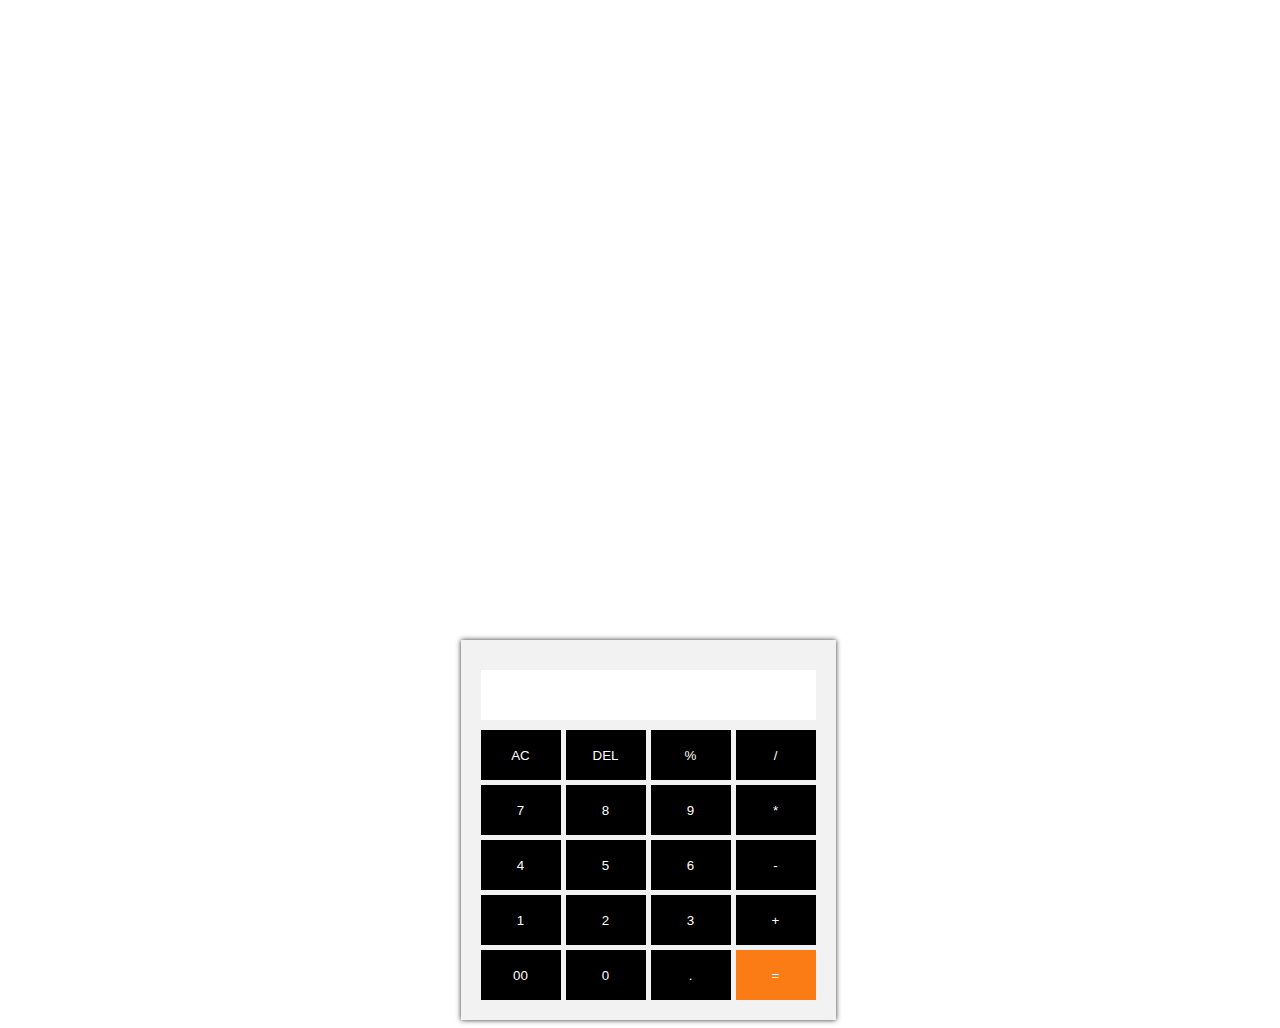
<file: Task-1/Calculator.html>
<!DOCTYPE html>
<html lang="en">
<head>
    <meta charset="UTF-8">
    <meta name="viewport" content="width=device-width, initial-scale=1.0">
    <title>Document</title>
</head>
<style>
    *{
        box-sizing: border-box;
    }
    body{
        margin-top: 0px;
    }
    button{
        height: 50px;
        width: 80px;
        background-color: black;
        color: #fff;
        border: none;    
        cursor: pointer;
    }
    body{
        height: 100%;
        width: 100%;
        display: grid;
        margin-top: 50%;
        place-items: center;
    }
    .calculator
    {
        margin: auto;
        padding: 20px;
        background-color: #f2f2f2 ;
        /* background-color: aquamarine; */
        box-shadow: 0px 0px 5px #2E2D2D;      
    }
    .display
    {
        margin-top: 10px ;
        
    }
    input[type="text"]
    {
        width: 100%;
        height: 50px;
        font-size: 20px;
        text-align: right;
        padding-right: 5px;
        border:none;
        background-color: #fff;
        margin-bottom: 10px;
    }
    
    .button{
        display: grid;
        grid-template-columns: repeat(4,1fr);
        grid-gap: 5px;
    }
    button:hover
    {
        background-color: #2E2D2D;
    }
    .eg
    {
        background-color: #fb7c14;
    }
    .eg:hover
    {
        background-color: #fb7c14;
    }

</style>
<body>
   
    <div class="calculator">
        <div class="display">
           <input type="text" id="result" disabled>
        </div>
        <div class="button">
           <button onclick="clearResult()">AC</button>
           <button onclick="deleteResult()">DEL</button>
           <button onclick="insertValue('%')">%</button>
           <button onclick="insertValue('/')">/</button>
           <button onclick="insertValue('7')">7</button>
           <button onclick="insertValue('8')">8</button>
           <button onclick="insertValue('9')">9</button>
           <button onclick="insertValue('*')">*</button>
           <button onclick="insertValue('4')">4</button>
           <button onclick="insertValue('5')">5</button>
           <button onclick="insertValue('6')">6</button>
           <button onclick="insertValue('-')">-</button>
           <button onclick="insertValue('1')">1</button>
           <button onclick="insertValue('2')">2</button>
           <button onclick="insertValue('3')">3</button>
           <button onclick="insertValue('+')">+</button>
           <button onclick="insertValue('00')">00</button>
           <button onclick="insertValue('0')">0</button>
           <button onclick="insertValue('.')">.</button>
           <button class="eg" onclick="calculate()">=</button>
        </div>
    </div>
    <script>

        let Result=document.getElementById('result');

        function insertValue(value)
        {
            Result.value+=value;
        }

        function deleteResult()
        {
            Result.value=Result.value.slice(0,-1);
        }
        function clearResult()
        {
            Result.value ='';
        }
        function calculate()
        {
            try{
                    Result.value=eval(Result.value);
            }
            catch{
                Result.value="error";
            }
        }
    </script>
</body>
</html>
</file>
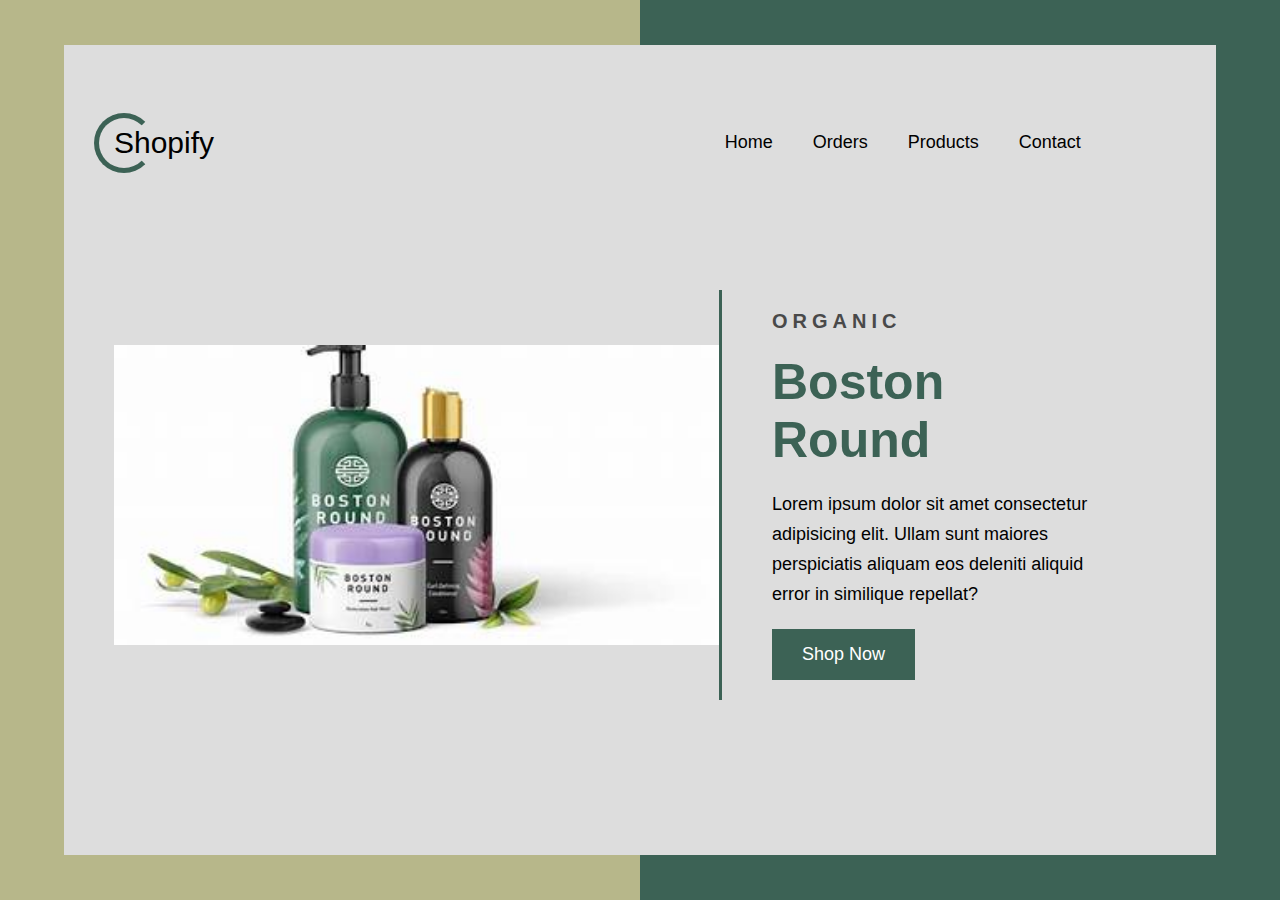
<file: Task-3/landing.html>
<!DOCTYPE html>
<html lang="en">
<head>
    <meta charset="UTF-8">
    <meta name="viewport" content="width=<device-width>, initial-scale=1.0">
    <title>Shopify Landing Page </title>
    <link rel="stylesheet" href="Style1.css">
</head>
<body>
    <div class="container">
        <div class="wrapper">
            <div class="navbar">
                <div class="logo"></div>
                <ul class="navlist" id="navlist">
                    <li><a href="#">Home</a></li>
                    <li><a href="#">Orders</a></li>
                    <li><a href="#">Products</a></li>
                    <li><a href="#">Contact</a></li>
                </ul>
                <div class="hamburger" id="hamburger">
                    <span></span>
                    <span></span>
                    <span></span>
                </div>
            </div>
            <div class="hero">
                    <img src="Product.jpg" alt="" height="300px">
                    <div class="content">
                        <h3>Organic</h3>
                        <h1>Boston Round</h1>
                        <p>Lorem ipsum dolor sit amet consectetur adipisicing elit. Ullam sunt maiores perspiciatis aliquam eos deleniti aliquid error in similique repellat?</p>
                        <button>Shop Now</button>
                    </div>
                </div>
        </div>
    </div>
    <script>
        const hamburger=document.getElementById("hamburger");
        const navlist=document.getElementById("navlist");

        hamburger.addEventListener("click",()=>{
            navlist.classList.toggle("navlist-active")
        })
    </script>
</body>
</html>
</file>
<file: Task-3/Style1.css>
*{
    margin: 0;
    padding: 0;
    box-sizing: border-box;
    font-family: Arial, Helvetica, sans-serif;
}
.container{
    background: linear-gradient(90deg,#b7b78a 50%,#3c6255 50%);
    height: 100vh;
    display: flex;
    justify-content: center;
    align-items: center;
}
.wrapper{
    background-color: #dddddd;
    width: 90%;
    height: 90vh;
}
.navbar .logo{
    width: 60px;
    height: 60px;
    background-color:transparent;
    border: 5px solid #3c6255;
    border-radius: 50%;
    border-right-color: transparent;
    position: relative;
}
.navbar .logo::before{
    content: "Shopify";
    color: black;
    font-size: 30px;
    position: absolute;
    top: 50%;
    left: 50%;
    transform: translate(-10%,-50%);
}
.navbar{
    width: 90%;
    margin: auto;
    height:15vh ;
}
.navbar, .navlist{
    display: flex;
    margin: 30px;
    justify-content: space-between;
    align-items: center;
}
.navlist li{
    list-style: none;
    padding: 20px;
}
.navlist a{
    color: black;
    font-size: 18px;
    text-decoration: none;
    position: relative;
}
.navlist a::before{
    content: "";
    position: absolute;
    bottom: -10px;
    left: 0;
    width: 0;
    height: 2px;
    background-color: black;
    transition: .5s ease-in-out;
}
.navlist a:hover::before{
    width: 100%;
}
.hero{
    display: flex;
    justify-content: center;
    align-items: center;
    padding: 50px;
}
.hero img{
    width: 85vw;
}
.content
{
    display: flex;
    justify-content:center ;
    align-items: flex-start;
    flex-direction: column;
    gap:20px;
    border-left: 3px solid #3c6255;
    padding: 20px 50px;
}
.content h3{
    color: rgb(73, 73, 73);
    font-size: 20px;
    text-transform: uppercase;
    letter-spacing: 5px;
}
.content h1{
    color: #3c6255;
    font-size: 50px;
}
.content p{
    color: black;
    font-size: 18px;
    line-height: 30px;
}
.content button{
    padding: 15px 30px;
    font-size: 18px;
    color: white;
    border: none;
    background-color: #3c6255;
    cursor: pointer;
}
.content button:hover{
    background-color: white;
    color: #3c6255;
}
.hamburger{
    display: none;
}
.hamburger span{
    width: 15px;
    height: 3px;
    background-color: black;
    display: block;
    margin: 5px;
}
.hamburger span:nth-child(2){
    width: 30px;
}


@media screen and (max-width:1207px) {
    .content h1{
        font-size: 45px;
    }
    .content p{
        font-size: 17px;
        line-height: 25px;
    }
}
@media screen and (max-width:1110px){
    .content{
        padding: 0px 40px;
    }
}

@media screen and (max-width:796px)
{
    .wrapper{
        position: relative;
        overflow: hidden;
    }
    .navlist{
        position: absolute;
        flex-direction: column;
        right: -70%;
        top: 0;
        background-color: #b7b78a;
        width: 300px;
        height: 100%;
        justify-content: center;
        transition: .5s ease-in-out;
    }
    .navlist-active{
        right:0;
    }
    .hamburger{
        display: block;
        z-index: 5;
    }
    .hero img{
        display: none;
    }
    .content h1{
        font-size: 50px;
    }
    .content p{
        font-size: 18px;
        line-height: 30px;
    }
    .content{
        padding: 20px 50px;
    }
}
</file>
